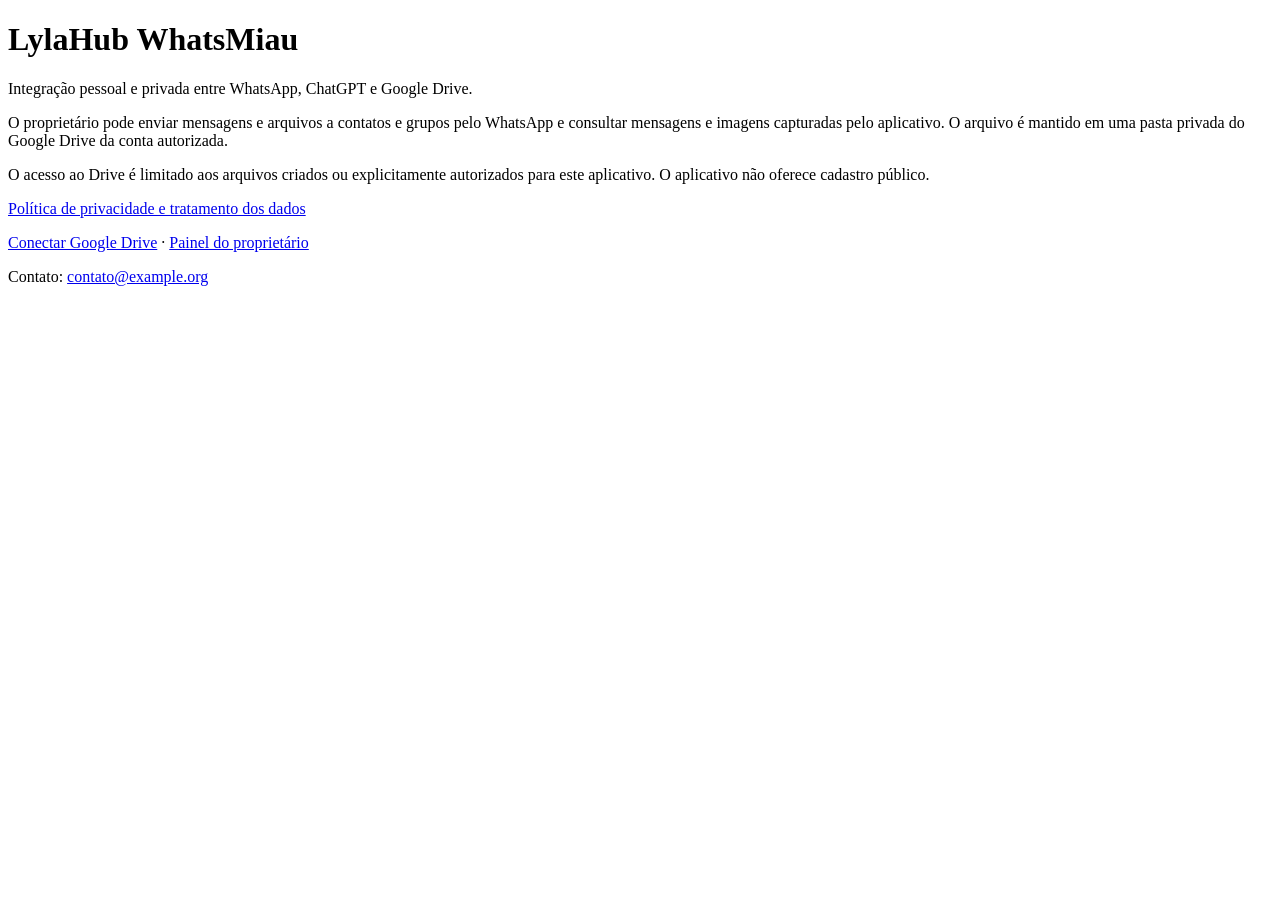
<file: static/drive-info.html>
<!doctype html>
<html lang="pt-BR">
<meta charset="utf-8">
<meta name="viewport" content="width=device-width, initial-scale=1">
<title>LylaHub WhatsMiau</title>
<main>
<h1>LylaHub WhatsMiau</h1>
<p>Integração pessoal e privada entre WhatsApp, ChatGPT e Google Drive.</p>
<p>O proprietário pode enviar mensagens e arquivos a contatos e grupos pelo WhatsApp e consultar mensagens e imagens capturadas pelo aplicativo. O arquivo é mantido em uma pasta privada do Google Drive da conta autorizada.</p>
<p>O acesso ao Drive é limitado aos arquivos criados ou explicitamente autorizados para este aplicativo. O aplicativo não oferece cadastro público.</p>
<p><a href="/drive/privacy">Política de privacidade e tratamento dos dados</a></p>
<p><a href="/drive/oauth/start">Conectar Google Drive</a> · <a href="/painel/">Painel do proprietário</a></p>
<p>Contato: <a href="mailto:contato@example.org">contato@example.org</a></p>
</main>
</html>
</file>
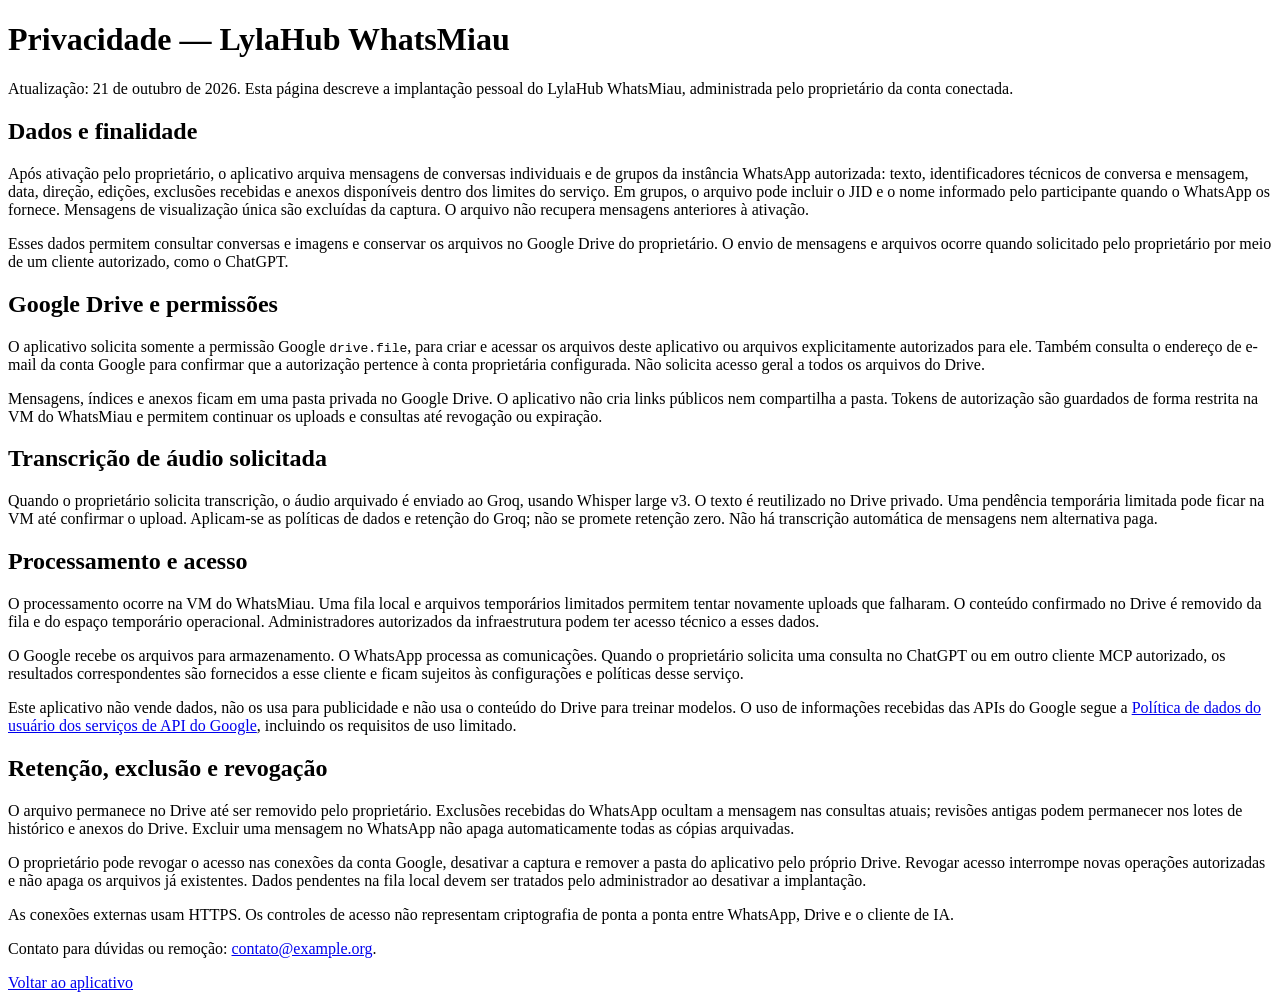
<file: static/drive-privacy.html>
<!doctype html>
<html lang="pt-BR">
<meta charset="utf-8">
<meta name="viewport" content="width=device-width, initial-scale=1">
<title>Privacidade — LylaHub WhatsMiau</title>
<main>
<h1>Privacidade — LylaHub WhatsMiau</h1>
<p>Atualização: 21 de outubro de 2026. Esta página descreve a implantação pessoal do LylaHub WhatsMiau, administrada pelo proprietário da conta conectada.</p>
<h2>Dados e finalidade</h2>
<p>Após ativação pelo proprietário, o aplicativo arquiva mensagens de conversas individuais e de grupos da instância WhatsApp autorizada: texto, identificadores técnicos de conversa e mensagem, data, direção, edições, exclusões recebidas e anexos disponíveis dentro dos limites do serviço. Em grupos, o arquivo pode incluir o JID e o nome informado pelo participante quando o WhatsApp os fornece. Mensagens de visualização única são excluídas da captura. O arquivo não recupera mensagens anteriores à ativação.</p>
<p>Esses dados permitem consultar conversas e imagens e conservar os arquivos no Google Drive do proprietário. O envio de mensagens e arquivos ocorre quando solicitado pelo proprietário por meio de um cliente autorizado, como o ChatGPT.</p>
<h2>Google Drive e permissões</h2>
<p>O aplicativo solicita somente a permissão Google <code>drive.file</code>, para criar e acessar os arquivos deste aplicativo ou arquivos explicitamente autorizados para ele. Também consulta o endereço de e-mail da conta Google para confirmar que a autorização pertence à conta proprietária configurada. Não solicita acesso geral a todos os arquivos do Drive.</p>
<p>Mensagens, índices e anexos ficam em uma pasta privada no Google Drive. O aplicativo não cria links públicos nem compartilha a pasta. Tokens de autorização são guardados de forma restrita na VM do WhatsMiau e permitem continuar os uploads e consultas até revogação ou expiração.</p>
<h2>Transcrição de áudio solicitada</h2>
<p>Quando o proprietário solicita transcrição, o áudio arquivado é enviado ao Groq, usando Whisper large v3. O texto é reutilizado no Drive privado. Uma pendência temporária limitada pode ficar na VM até confirmar o upload. Aplicam-se as políticas de dados e retenção do Groq; não se promete retenção zero. Não há transcrição automática de mensagens nem alternativa paga.</p>
<h2>Processamento e acesso</h2>
<p>O processamento ocorre na VM do WhatsMiau. Uma fila local e arquivos temporários limitados permitem tentar novamente uploads que falharam. O conteúdo confirmado no Drive é removido da fila e do espaço temporário operacional. Administradores autorizados da infraestrutura podem ter acesso técnico a esses dados.</p>
<p>O Google recebe os arquivos para armazenamento. O WhatsApp processa as comunicações. Quando o proprietário solicita uma consulta no ChatGPT ou em outro cliente MCP autorizado, os resultados correspondentes são fornecidos a esse cliente e ficam sujeitos às configurações e políticas desse serviço.</p>
<p>Este aplicativo não vende dados, não os usa para publicidade e não usa o conteúdo do Drive para treinar modelos. O uso de informações recebidas das APIs do Google segue a <a href="https://developers.google.com/terms/api-services-user-data-policy">Política de dados do usuário dos serviços de API do Google</a>, incluindo os requisitos de uso limitado.</p>
<h2>Retenção, exclusão e revogação</h2>
<p>O arquivo permanece no Drive até ser removido pelo proprietário. Exclusões recebidas do WhatsApp ocultam a mensagem nas consultas atuais; revisões antigas podem permanecer nos lotes de histórico e anexos do Drive. Excluir uma mensagem no WhatsApp não apaga automaticamente todas as cópias arquivadas.</p>
<p>O proprietário pode revogar o acesso nas conexões da conta Google, desativar a captura e remover a pasta do aplicativo pelo próprio Drive. Revogar acesso interrompe novas operações autorizadas e não apaga os arquivos já existentes. Dados pendentes na fila local devem ser tratados pelo administrador ao desativar a implantação.</p>
<p>As conexões externas usam HTTPS. Os controles de acesso não representam criptografia de ponta a ponta entre WhatsApp, Drive e o cliente de IA.</p>
<p>Contato para dúvidas ou remoção: <a href="mailto:contato@example.org">contato@example.org</a>.</p>
<p><a href="/drive/info">Voltar ao aplicativo</a></p>
</main>
</html>
</file>
